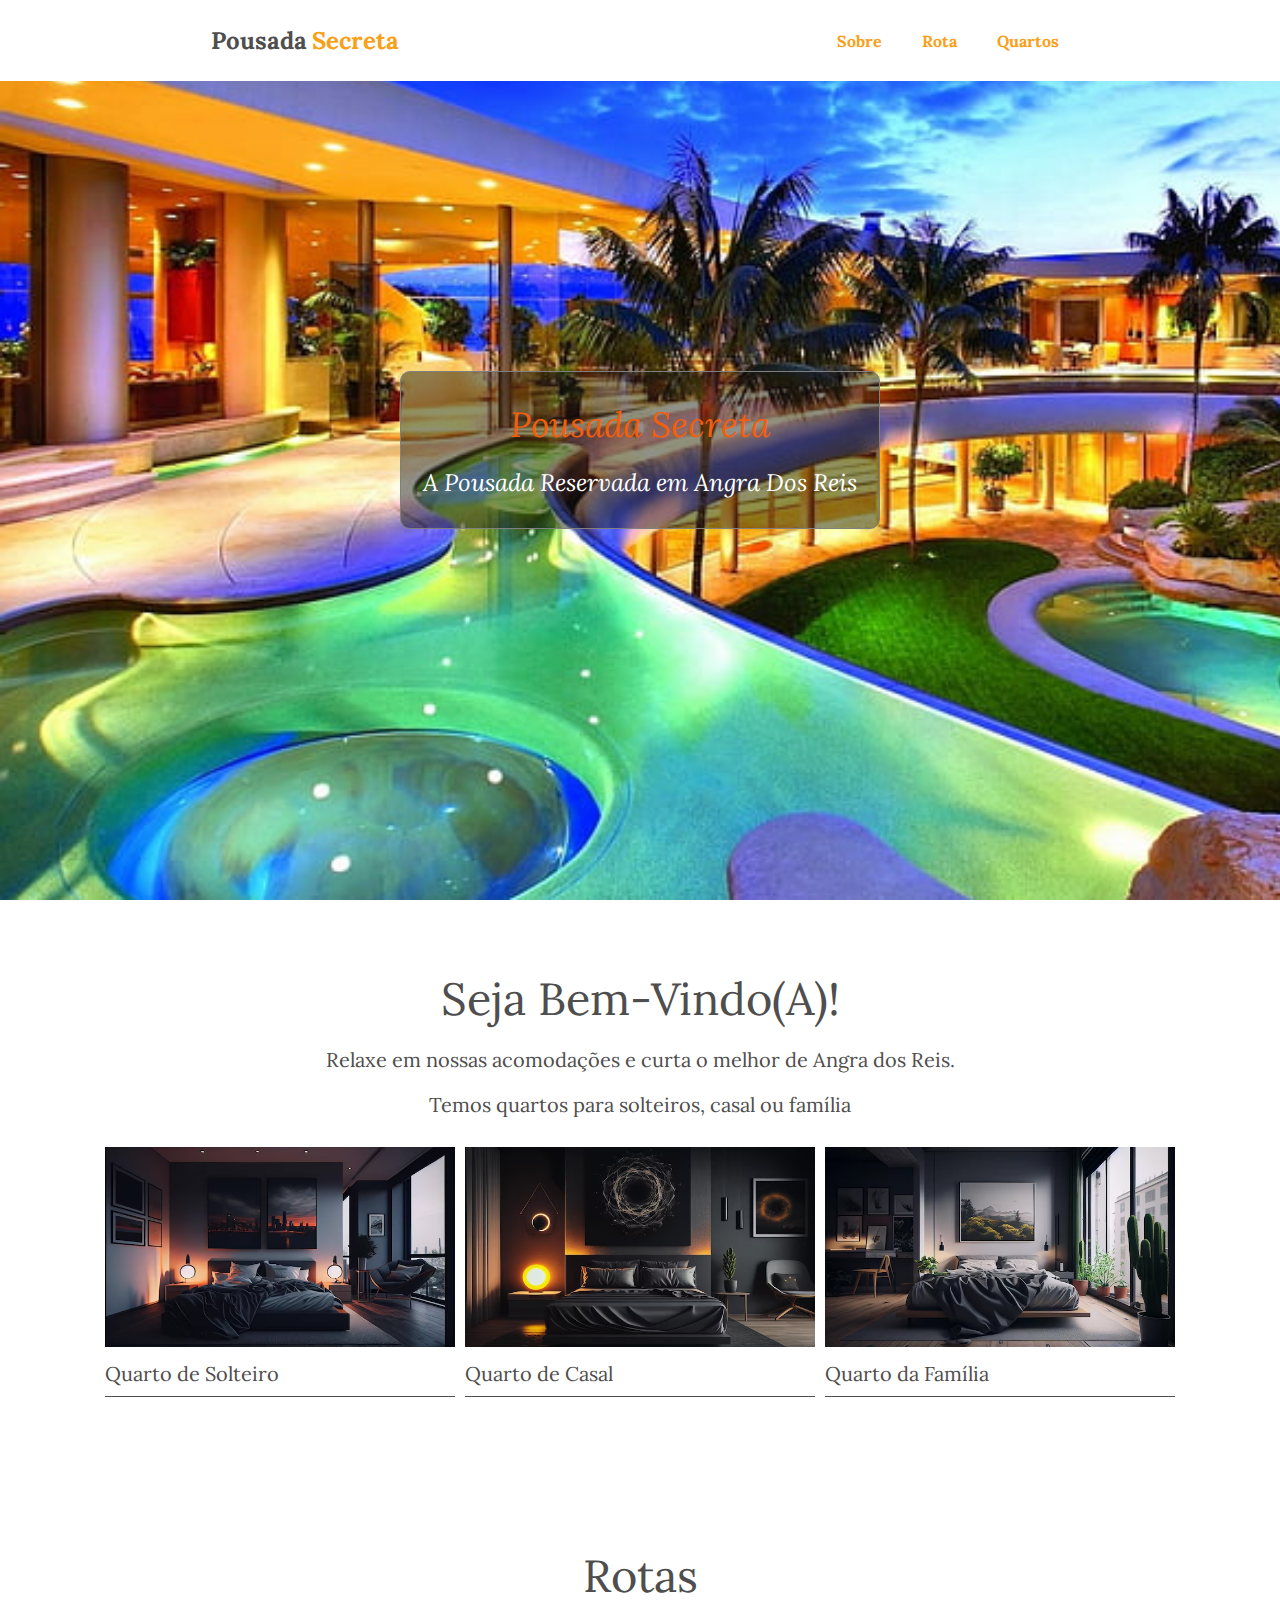
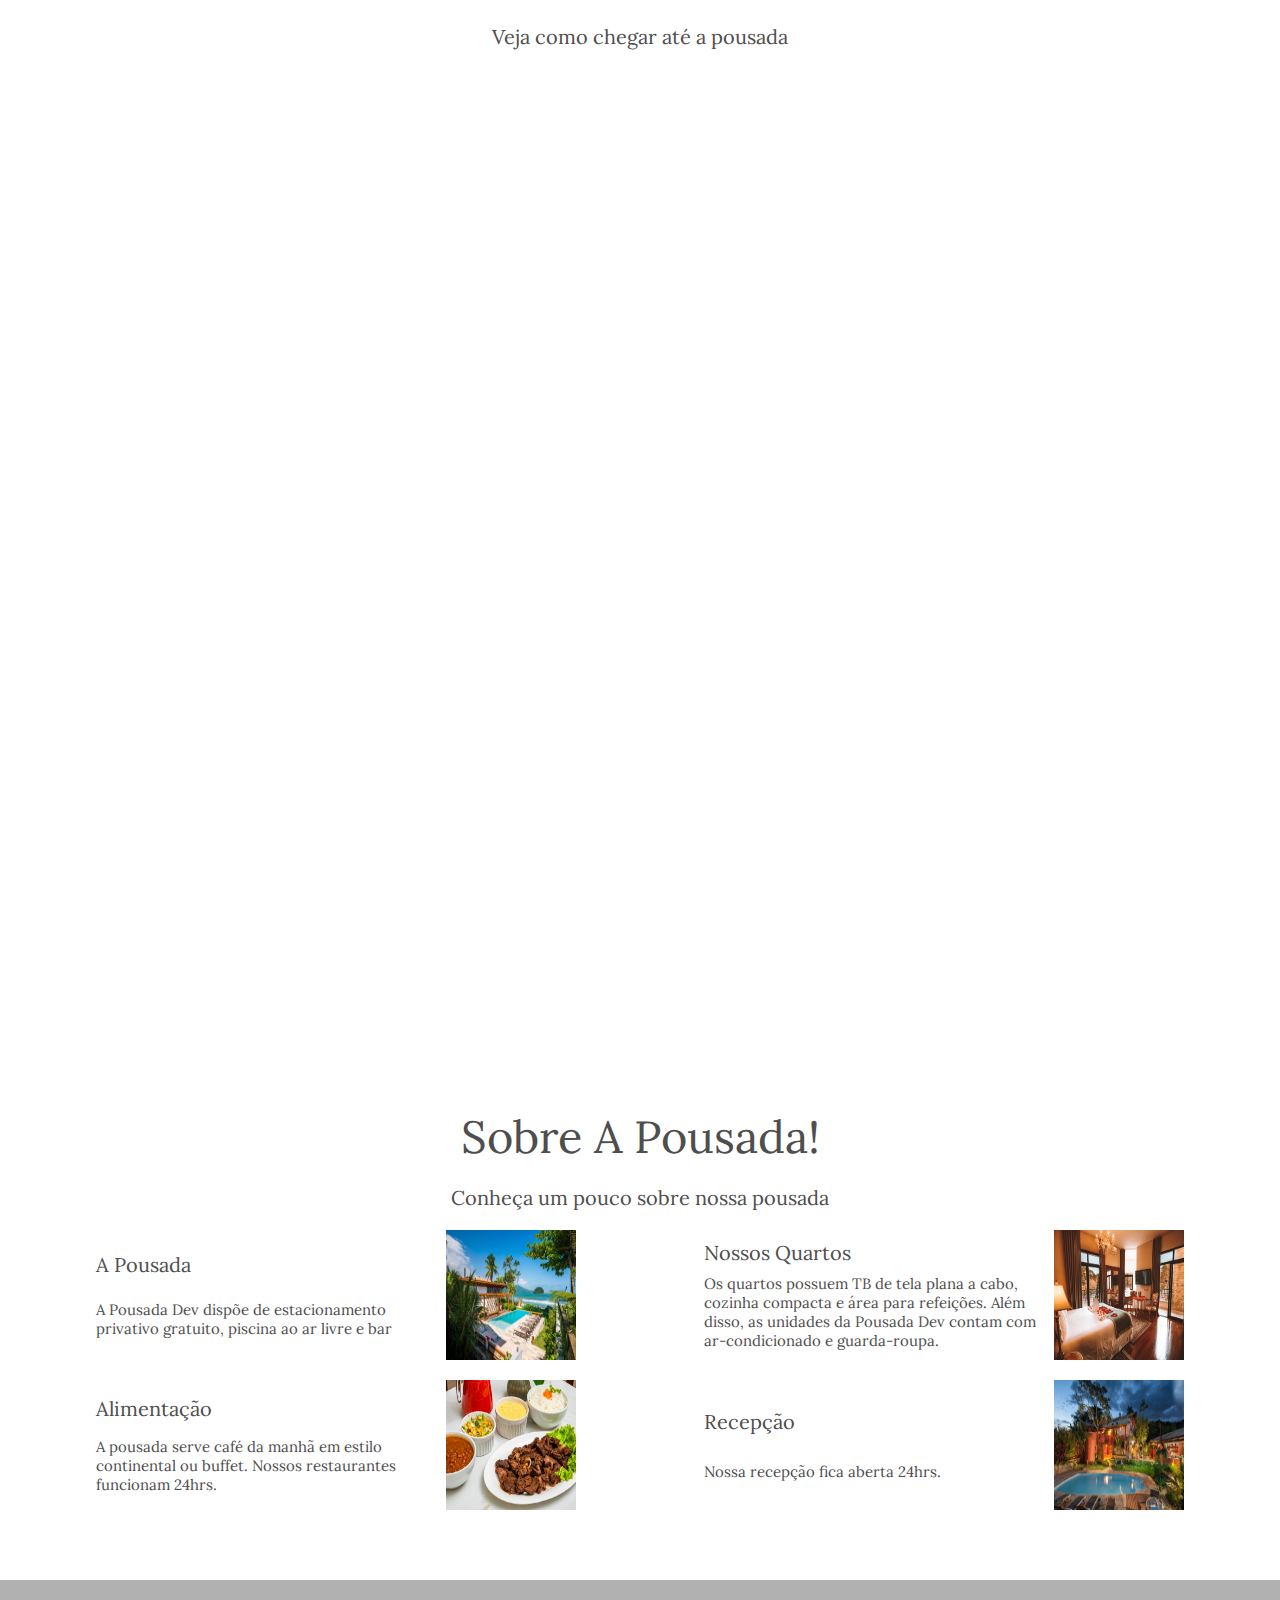
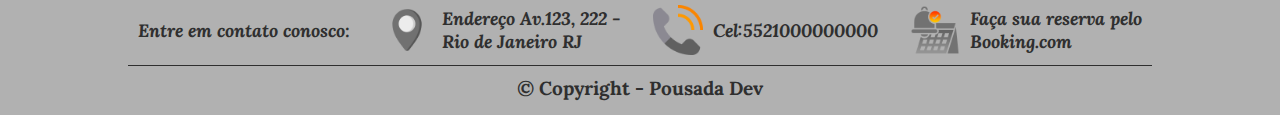
<file: index.html>
<!DOCTYPE html>
<html lang="pt-BR">
<head>

<meta charset="UTF-8">
<meta name="viewport" content="width=device-width, initial-scale=1.0">
<meta name="description" content="Conheça a Pousada de luxo secreta em Angra dos Reis aqui você encontra-rá os melhores serviços conforto e elegância é  uma pousada muito elegante com banheiras, piscinas, champagne tudo das melhores marcas, temos quartos de luxos camas super confortáveis e um atendimento maravilhoso venha conhecer nossa Pousada estamos esperando ansiosamente!">
<meta name="robots" content="index, nofollow">


<link rel="stylesheet" type="text/css" href="Css/style.css">

<title>Pousada - Secret</title>

</head>

<body>

<header class="Navigation-Menu">

<a href="index.html">    
<h2>Pousada<span class="style-for-span">Secreta</span></h2>
</a>

<nav class="Navigation-Links">

<ul>
<li><a href="#Sobre">Sobre</a></li>
<li><a href="#Rota">Rota</a></li>
<li><a href="Quartos.html">Quartos</a></li>
</ul>

</nav>
</header>


<main class="Wallpaper-Principal-Pousada">

<div>    
<h2>Pousada Secreta</h2>
<p>A Pousada Reservada em Angra Dos Reis</p>
</div>

</main>

<section class="Roomates-containers">

<div class="Roomantes-info">
<h2 class="heading-roomantes">Seja Bem-Vindo(A)!</h2>
<p class="paragraph-roomantes">Relaxe em nossas acomodações e curta o melhor de Angra dos Reis.</p>
<p class="paragraph-roomantes">Temos quartos para solteiros, casal ou família</p>
</div>

<div class="Roomantes-img">

<div class="container-imgs">
<img src="assets/Quarto-moderno-modelo-1.avif" alt="Quarto-moderno-modelo-1">
<a href="Quartos.html#Solteiro">Quarto de Solteiro</a>
</div>

<div class="container-imgs">
<img src="assets/Quarto-moderno-modelo-2.avif" alt="Quarto-moderno-modelo-2">
<a href="Quartos.html#Casal">Quarto de Casal</a>
</div>

<div class="container-imgs">
<img src="assets/Quarto-moderno-modelo-3.avif" alt="Quarto-moderno-modelo-3">
<a href="Quartos.html#Familia">Quarto da Família</a>
</div>

</div>

</section>

<section class="Roomates-containers" id="Rota">

<div class="Roomantes-info">
<h2 class="heading-roomantes">Rotas</h2>
<p class="paragraph-roomantes">Veja como chegar até a pousada</p>
</div>

<div class="scroll">
<iframe src="https://www.google.com/maps/embed?pb=!1m18!1m12!1m3!1d3673.117928268743!2d-43.3667660246873!3d-22.98269057920167!2m3!1f0!2f0!3f0!3m2!1i1024!2i768!4f13.1!3m3!1m2!1s0x9bda2c2293fa63%3A0x539cb07246f0e38d!2sVia%20Parque%20Shopping!5e0!3m2!1spt-BR!2sbr!4v1710164372577!5m2!1spt-BR!2sbr"frameborder="0" >    
</iframe>
</div>
</section>

<section class="Roomates-containers" id="Sobre">

<div class="Roomantes-info">
<h2 class="heading-roomantes">Sobre A Pousada!</h2>
<p class="paragraph-roomantes">Conheça um pouco sobre nossa pousada</p>
</div>

<div class="broke">

<div class="div-container">
<div>     
<h3>A Pousada</h3>
<p>A Pousada Dev dispõe de estacionamento privativo gratuito, piscina ao ar livre e bar</p>
</div>
<img src="assets/R1 Pousada 1-capa.jpg" alt="Pousada">
</div>

<div class="div-container">
<div>    
<h3>Nossos Quartos</h3>
<p>Os quartos possuem TB de tela plana a cabo, cozinha compacta e área para refeições. Além disso, as unidades da Pousada Dev contam com ar-condicionado e guarda-roupa.</p>
</div>
<img src="assets/R2 Quarto 2-capa.jpg" alt="Quarto">
</div>

<div class="div-container">
<div>    
<h3>Alimentação</h3>
<p>A pousada serve café da manhã em estilo continental ou buffet. Nossos restaurantes funcionam 24hrs.</p>
</div>
<img src="assets/R3 Alimentação 3-capa.jpg" alt="Alimentação">
</div>

<div class="div-container">
<div>    
<h3>Recepção</h3>
<p>Nossa recepção fica aberta 24hrs.</p>
</div>
<img src="assets/R4 Recepção 4-capa.jpg" alt="Recepção">
</div>

</div>

</section>

<footer class="Rodape">

<div class="Contact">
<h2>Entre em contato conosco:</h2>

<p><img src="assets/icones/Icone-Localização.png" alt="Localização">Endereço Av.123, 222 - <br> Rio de Janeiro RJ</p>

<p><img src="assets/icones/Icone-Phone.png" alt="Icone-Phone">Cel:5521000000000</p>

<p><img src="assets/icones/Icone-Agenda.png" alt="Icone-Agenda">Faça sua reserva pelo <br> Booking.com</p>

</div>

<small>
&copy; Copyright - Pousada Dev
</small>

</footer>


</body>
</html>
</file>
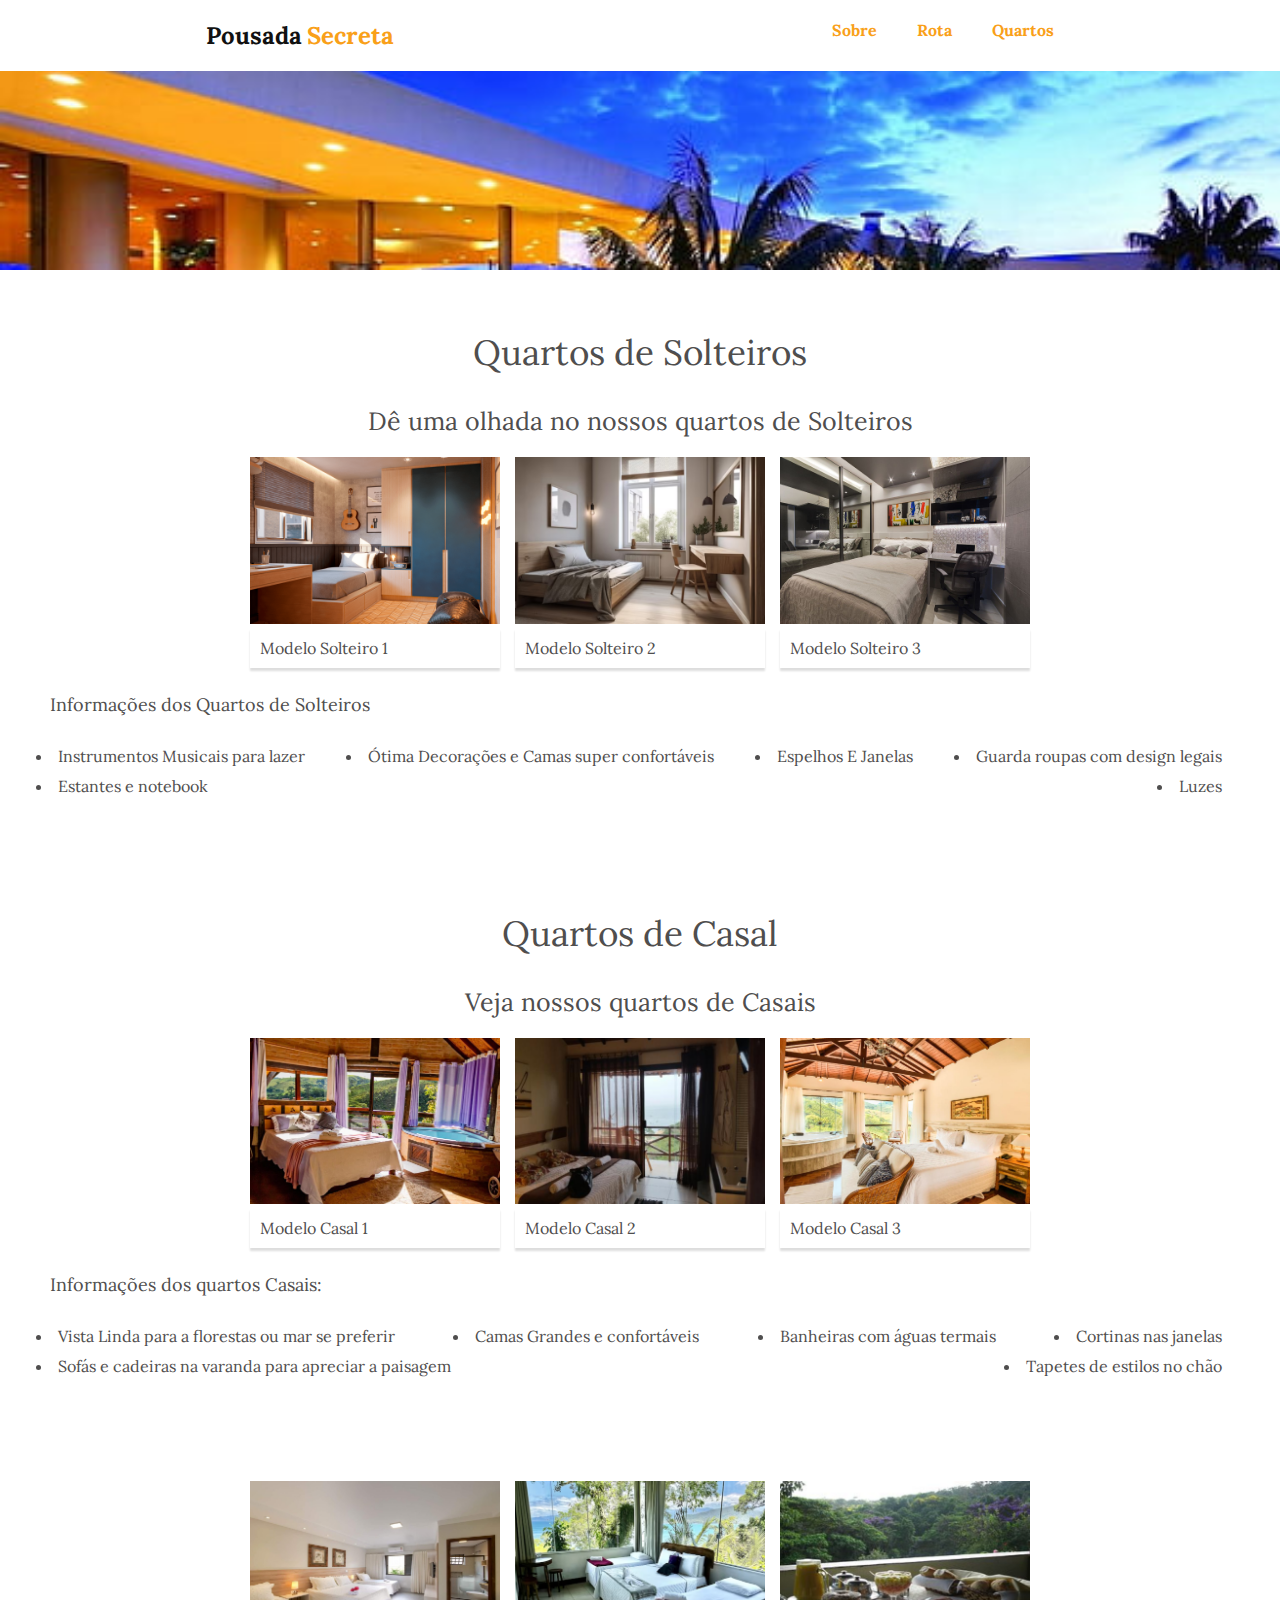
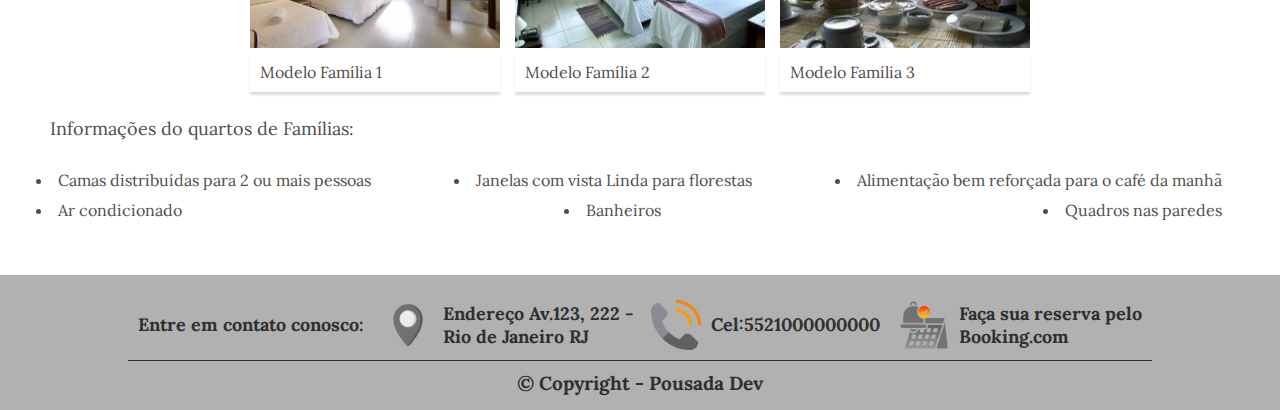
<file: Quartos.html>
<!DOCTYPE html>
<html lang="pt-BR">
<head>
<meta charset="UTF-8">
<meta name="viewport" content="width=device-width, initial-scale=1.0">

<link rel="stylesheet" type="text/css" href="Css/Room.css">

<title>Document</title>

</head>
<body>
    
<div class="Navigation-Div">
<a href="index.html">
<h2>Pousada<span class="span-especial">Secreta</span></h2>    
</a>

<nav class="Navigation">
<ul>
<li><a href="index.html#Sobre">Sobre</a></li>
<li><a href="index.html#Rota">Rota</a></li>
<li><a href="#Solteiro">Quartos</a></li>    
</ul>    
</nav>    

</div>    

<div class="Wallpaper-Pousada"></div>

<div class="Rooms-Containers" id="Solteiro">

<h2 class="heading-roomantes">Quartos de Solteiros</h2>
<p class="paragraph-roomantes">Dê uma olhada no nossos quartos de Solteiros</p>

<div class="Container">

<div>
<img src="assets/Quarto-de-Solteiro-1.png" alt="Quarto-de-Solteiro-1">
<a href="#">Modelo Solteiro 1</a>
</div>

<div>
<img src="assets/Quarto-de-Solteiro-2.png" alt="Quarto-de-Solteiro-2">
<a href="#">Modelo Solteiro 2</a>
</div>

<div>
<img src="assets/Quarto-de-Solteiro-3.jpg" alt="Quarto-de-Solteiro-3">   
<a href="#">Modelo Solteiro 3 </a>
</div>

</div>

<p class="paragraph-roomantes align-left">Informações dos Quartos de Solteiros</p>

<ul class="unorded-container">
<li>Instrumentos Musicais para lazer</li>
<li>Ótima Decorações e Camas super confortáveis</li>
<li>Espelhos E Janelas</li>
<li>Guarda roupas com design legais</li>
<li>Estantes e notebook</li>
<li>Luzes</li>
</ul>

</div>


<div class="Rooms-Containers" id="Casal">

<h2 class="heading-roomantes">Quartos de Casal</h2>
<p class="paragraph-roomantes">Veja nossos quartos de Casais</p>


<div class="Container">

<div>
<img src="assets/Quarto-de-Casal-1.png" alt="Quarto-de-Casal-1">    
<a href="#">Modelo Casal 1</a>
</div>

<div>
<img src="assets/Quarto-de-Casal-2.png" alt="Quarto-de-Casal-2">
<a href="#">Modelo Casal 2</a>    
</div>

<div>
<img src="assets/Quarto-de-Casal-3.png" alt="Quarto-de-Casal-3">
<a href="#">Modelo Casal 3</a>    
</div>

</div>

<p class="paragraph-roomantes align-left">Informações dos quartos Casais:</p>

<ul class="unorded-container">
<li>Vista Linda para a florestas ou mar se preferir</li>
<li>Camas Grandes e confortáveis</li>
<li>Banheiras com águas termais</li>
<li>Cortinas nas janelas</li>
<li>Sofás e cadeiras na varanda para apreciar a paisagem</li>
<li>Tapetes de estilos no chão</li>    
</ul>

</div>


<div class="Rooms-Containers" id="Familia">

<div class="Container">

<div>
<img src="assets/Quarto-de-Família-1.png" alt="Quarto-de-Família-1"> 
<a href="#">Modelo Família 1</a>
</div>    

<div>
<img src="assets/Quarto-de-Família-2.png" alt="Quarto-de-Família-2"> 
<a href="#">Modelo Família 2</a>
</div>

<div>
<img src="assets/Quarto-Família-3.png" alt="Quarto-de-Família-3">
<a href="#">Modelo Família 3</a>
</div>

</div>

<p class="paragraph-roomantes align-left">Informações do quartos de Famílias:</p>

<ul class="unorded-container">
<li>Camas distribuídas para 2 ou mais pessoas</li>
<li>Janelas com vista Linda para florestas</li>
<li>Alimentação bem reforçada para o café da manhã</li>
<li>Ar condicionado</li>
<li>Banheiros</li>
<li>Quadros nas paredes</li>
</ul>

</div>

<footer class="Rodape">

<div class="Contact">
<h2>Entre em contato conosco:</h2>

<p><img src="assets/icones/Icone-Localização.png" alt="Localização">Endereço Av.123, 222 - <br> Rio de Janeiro RJ</p>

<p><img src="assets/icones/Icone-Phone.png" alt="Icone-Phone">Cel:5521000000000</p>

<p><img src="assets/icones/Icone-Agenda.png" alt="Icone-Agenda">Faça sua reserva pelo <br> Booking.com</p>

</div>

<small>
&copy; Copyright - Pousada Dev
</small>

</footer>

</body>
</html>
</file>
<file: Css/style.css>
@import url('https://fonts.googleapis.com/css2?family=Lora:ital,wght@0,400..700;1,400..700&family=Protest+Revolution&family=Raleway:ital,wght@0,100..900;1,100..900&family=Roboto:ital,wght@0,100;0,300;0,400;0,500;0,700;0,900;1,100;1,300;1,400;1,500;1,700;1,900&display=swap');

*{
padding:0;
margin:0;
font-family:"Lora"; 
text-decoration:none;
list-style:none;  
box-sizing:border-box;
}
 
html{
scroll-behavior:smooth;
}

html, body{
width:100%;
height:100%;
}

.Navigation-Menu{
display:flex;
justify-content:space-around;
width:100%;
padding:15px 0;
background:#fff;
position:fixed;
top:0;
flex-wrap:wrap;
align-items:center;
}

.Navigation-Menu a{
color:#111;
}

.Navigation-Links ul{
display:flex;
}

.Navigation-Links ul li {
padding:10px;
margin:0 10px;
}

.Navigation-Links ul li a{
color:#F9A019;
font-weight:bold;
font-size:16px;
}

.Navigation-Links ul li a:hover{
color:#F35E0D;
transition:.3s ease-in;
}

.style-for-span{
color:#F9A019;
margin:0 5px;
}

.Wallpaper-Principal-Pousada{
width:100%;
height:100%;
background:url(../assets/BG-Pousada-Secret.jpg) no-repeat;
background-size:cover;
display:flex;
justify-content:center;
align-items:center;
background-attachment:fixed;
}

.Wallpaper-Principal-Pousada div{
width:480px;
padding:20px 10px;
background:#11111175;
text-align:center;
border-radius:10px;
border:1.2px solid gray;
display:flex;
flex-direction:column;
justify-content:space-between;
}

.Wallpaper-Principal-Pousada div h2,
.Wallpaper-Principal-Pousada div p{
font-style:italic;
}

.Wallpaper-Principal-Pousada div h2{
color:#F35E0D;
font-size:35px;
font-weight:normal;
}

.Wallpaper-Principal-Pousada div p{
font-size:24px;
color:#fff;
}

.Roomates-containers{
width:100%;
display:flex;
justify-content:space-between;
align-items:center;
flex-direction:column;
padding:60px 0;
}

.Roomantes-info{
display:flex;
flex-direction:column;
justify-content:space-between;
height:100%;
text-align:center;
}

.heading-roomantes{
font-size:45px;
font-weight:normal;
}

.paragraph-roomantes{
font-size:20px;
}

.Roomantes-img{
display:flex;   
gap:10px;
margin:20px 0;
flex-wrap:wrap;
justify-content:center;
}

.Roomantes-img img{
width:350px;
}

.Roomantes-img a{
display:block;
color:#4f4e4e;
font-size:20px;
padding:10px 0;
border-bottom:1.2px  solid #4f4e4e;
}

h2,
p
{
color:#4f4e4e;
padding:10px;
}

.Roomates-containers .scroll{
overflow:auto scroll;
width:100%;
}

.Roomates-containers .scroll
iframe{
height:100vh;
width:100%;
margin:15px 0 0 0;
} 

::-webkit-scrollbar{
background:#fff;
width:8px;
}

::-webkit-scrollbar-thumb{
background:#F35E0D;
border-radius:10px;
}

.broke{
display:flex;
width:95%;
align-items:center;
flex-wrap:wrap;
justify-content:space-around;
}

.broke .div-container{
width:500px;
height:100%;
display:flex;
padding:10px;
justify-content:space-between;
}

.broke .div-container div{
display:flex;
flex-direction:column;
justify-content:space-evenly;
}

.broke .div-container img{
width:130px;
height:130px;
}

.broke .div-container h3,
.broke .div-container p{
color:#4F4E4E;
}

.broke .div-container h3{
font-size:20px;
font-weight:normal;
}

.broke .div-container p{
font-size:15px;
padding:0;
}

.Rodape{
width:100%;
padding:15px;
background:#b1b1b1;
font-weight:bold;
color:#2f2f2f;
text-align:center;
}

.Rodape .Contact{
display:flex;
justify-content:space-between;
flex-wrap:wrap;
max-width:1024px;
align-items:center;
border-bottom:1px solid #2f2f2f;
margin:0 auto;
}

.Rodape .Contact h2,
.Rodape .Contact p{
font-size:18px;
font-weight:bold;
color:#2f2f2f;
font-style:italic;
text-align:left;
}

.Rodape .Contact p{
display:flex;
align-items:center;
}

.Rodape p img{
width:50px;
margin:0 10px;
}

.Rodape small{
font-size:19px;
margin:10px 0 0 0;
display:inline-block;
}

@media(max-width:768px){

.Roomantes-img img{
width:100%;
}

}
</file>
<file: Css/Room.css>
@import url('https://fonts.googleapis.com/css2?family=Lora:ital,wght@0,400..700;1,400..700&family=Protest+Revolution&family=Raleway:ital,wght@0,100..900;1,100..900&family=Roboto:ital,wght@0,100;0,300;0,400;0,500;0,700;0,900;1,100;1,300;1,400;1,500;1,700;1,900&display=swap');

*{
padding:0;
margin:0;
font-family:"Lora";
text-decoration:none;
box-sizing:border-box;
}

html{
scroll-behavior:smooth;
}

html, 
body
{
width:100%;
height:100%;
}

.Navigation-Div{
padding:20px 0;
width:100%;
display:flex;
justify-content:space-around;
flex-wrap:wrap;
position:fixed;
top:0;   
background:#fff; 
}

.Navigation-Div a{
color:#111;
}

.span-especial{
color:#F9A019;
margin:0 5px;
}

.Navigation ul{
display:flex;
}

.Navigation ul li{
padding:0 10px;
margin:0 10px;
list-style:none;
}

.Navigation ul li a{
color:#F9A019;
font-size:16px;
font-weight:bold;
}

.Navigation ul li a:hover{
color:#F35E0D;
}

.Wallpaper-Pousada{
width:100%;
height:30%;
background-image:url(../assets/BG-Pousada-Secret.jpg);
background-repeat:no-repeat;
background-size:cover;
background-attachment:fixed;
}

.Rodape{
width:100%;
padding:15px;
background:#b1b1b1;
font-weight:bold;
color:#2f2f2f;
text-align:center;
}


.Rooms-Containers{
width:100%;
padding:50px 40px;
display:flex;
flex-direction:column;
align-items:center;
color:#4F4E4E;
}

.heading-roomantes,
.paragraph-roomantes{
text-align:center;
padding:10px;
margin:0 0 10px 0;
}

.heading-roomantes{
font-weight:normal;
font-size:35px;
}

.paragraph-roomantes{
font-size:25px;
}

.Container{
display:flex;
flex-wrap:wrap;
align-items:center;
justify-content:center;
gap:15px;
}

.Container img{
width:250px;
flex:1 1 auto;
}

.Container a{
box-shadow:0 3px 2px #DDD;
color:#4F4E4E;
display:block;
padding:10px;
}

.unorded-container{
display:flex;
list-style:disc;
flex-wrap:wrap;
width:100%;
justify-content:space-between;
}

.unorded-container li{
margin:0 13px;
padding:5px;
}

.align-left{
text-align:left;    
width:100%;
margin:15px 0;
font-size:18px;
}

::-webkit-scrollbar{
background:#fff;
width:7px;
}

::-webkit-scrollbar-thumb{
background:#F35E0D;
border-radius:10px;
}

.Rodape .Contact{
display:flex;
justify-content:space-between;
flex-wrap:wrap;
max-width:1024px;
align-items:center;
border-bottom:1px solid #2f2f2f;
margin:0 auto;
padding:10px;
}

.Rodape .Contact h2,
.Rodape .Contact p{
font-size:18px;
font-weight:bold;
color:#2f2f2f;
}

.Rodape .Contact p{
display:flex;
align-items:center;
text-align:left;
}

.Rodape p img{
width:50px;
margin:0 10px;
}

.Rodape small{
font-size:19px;
display:inline-block;
margin:10px 0 0 0;
}
</file>
